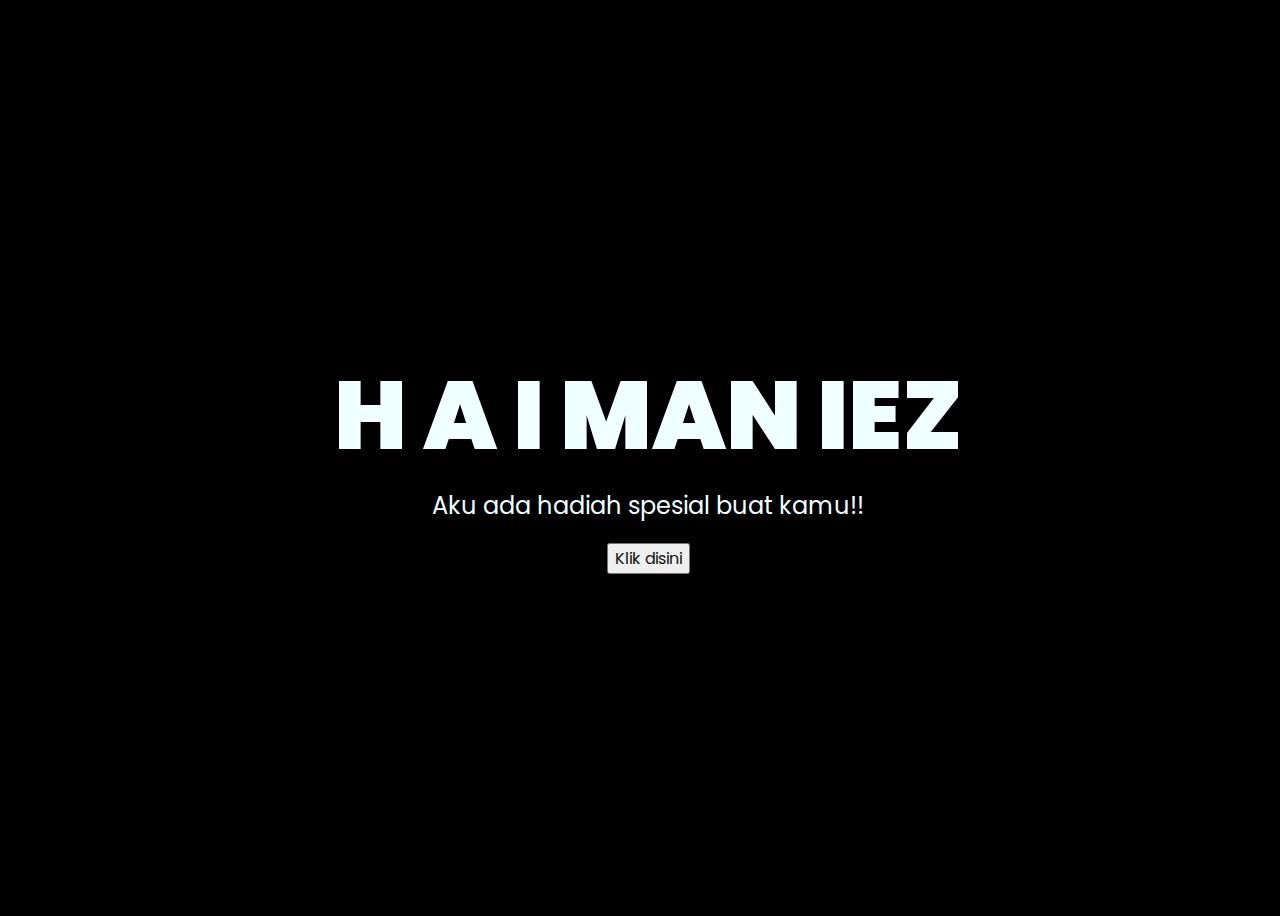
<file: index.html>
<!DOCTYPE html>
<html lang="en">
<head>
    <meta charset="UTF-8">
    <meta http-equiv="X-UA-Compatible" content="IE=edge">
    <meta name="viewport" content="width=device-width, initial-scale=1.0">
    <link rel="stylesheet" href="css/style.css">
    <link rel="icon" href="img/flowers.png" type="image/x-icon">
    <title>Ada sesuatu untuk kamu</title>
    <meta property="og:description" name="og:description" content="Coba deh buka ini, semoga kamu suka apa yang ada di dalam isinya...">
</head>
<body>
    <div class="greetings">
    <!-- silahkan menambah kata sesuai keinginan dengan <span>text...</span -->
        <span>H</span>
        <span>A</span>
        <span>I</span>
        <span>MAN</span>
        <span>IEZ</span>
    </div>
    <div class="description">
        <span>Aku ada hadiah spesial buat kamu!!</span>
    </div>
    <div class="button">
        <button>
            <a href="flower.html">Klik disini</a>
        </button>
    </div>
</body>
</html>
</file>
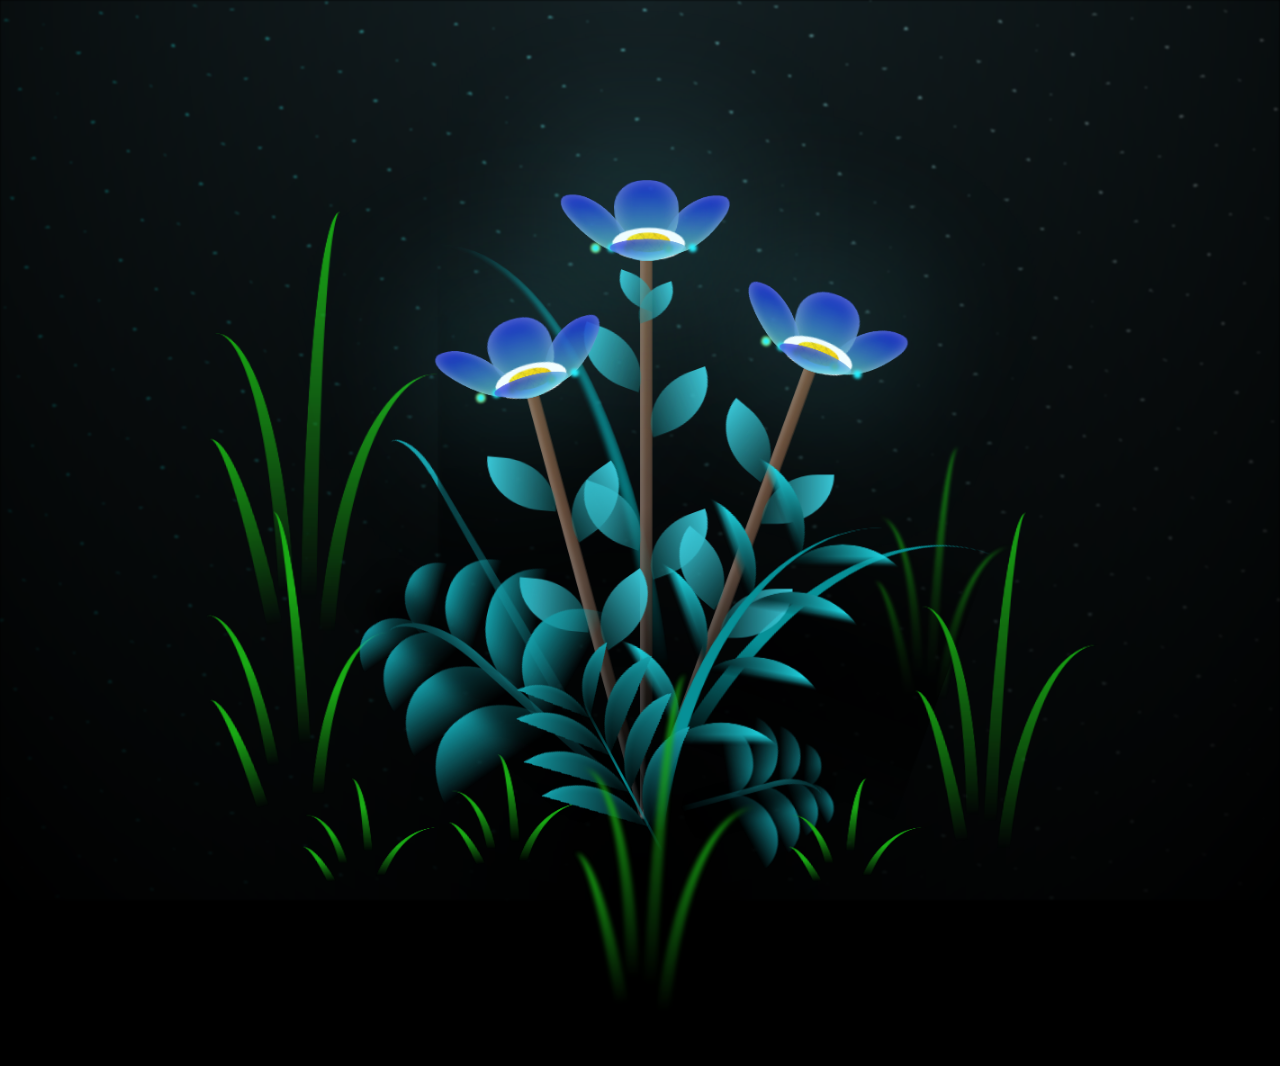
<file: flower.html>
<!DOCTYPE html>
<html lang="en">
<head>
    <meta charset="UTF-8">
    <meta http-equiv="X-UA-Compatible" content="IE=edge">
    <meta name="viewport" content="width=device-width, initial-scale=1.0">
    <link rel="stylesheet" href="css/main.css">
    <link rel="icon" href="img/flowers.png" type="image/x-icon">
    <title>Bunga</title>
    <iframe src="../audio/lagu.mp3" hidden="hidden" allow="autoplay"; encrypt-media></iframe>
</head>
<body class="container">
  <!-- Pembuat code: https://codepen.io/mdusmanansari/pen/BamepLe -->
    <div class="night"></div>
    <div class="flowers">
      <div class="flower flower--1">
        <div class="flower__leafs flower__leafs--1">
          <div class="flower__leaf flower__leaf--1"></div>
          <div class="flower__leaf flower__leaf--2"></div>
          <div class="flower__leaf flower__leaf--3"></div>
          <div class="flower__leaf flower__leaf--4"></div>
          <div class="flower__white-circle"></div>
  
          <div class="flower__light flower__light--1"></div>
          <div class="flower__light flower__light--2"></div>
          <div class="flower__light flower__light--3"></div>
          <div class="flower__light flower__light--4"></div>
          <div class="flower__light flower__light--5"></div>
          <div class="flower__light flower__light--6"></div>
          <div class="flower__light flower__light--7"></div>
          <div class="flower__light flower__light--8"></div>
  
        </div>
        <div class="flower__line">
          <div class="flower__line__leaf flower__line__leaf--1"></div>
          <div class="flower__line__leaf flower__line__leaf--2"></div>
          <div class="flower__line__leaf flower__line__leaf--3"></div>
          <div class="flower__line__leaf flower__line__leaf--4"></div>
          <div class="flower__line__leaf flower__line__leaf--5"></div>
          <div class="flower__line__leaf flower__line__leaf--6"></div>
        </div>
      </div>
  
      <div class="flower flower--2">
        <div class="flower__leafs flower__leafs--2">
          <div class="flower__leaf flower__leaf--1"></div>
          <div class="flower__leaf flower__leaf--2"></div>
          <div class="flower__leaf flower__leaf--3"></div>
          <div class="flower__leaf flower__leaf--4"></div>
          <div class="flower__white-circle"></div>
  
          <div class="flower__light flower__light--1"></div>
          <div class="flower__light flower__light--2"></div>
          <div class="flower__light flower__light--3"></div>
          <div class="flower__light flower__light--4"></div>
          <div class="flower__light flower__light--5"></div>
          <div class="flower__light flower__light--6"></div>
          <div class="flower__light flower__light--7"></div>
          <div class="flower__light flower__light--8"></div>
  
        </div>
        <div class="flower__line">
          <div class="flower__line__leaf flower__line__leaf--1"></div>
          <div class="flower__line__leaf flower__line__leaf--2"></div>
          <div class="flower__line__leaf flower__line__leaf--3"></div>
          <div class="flower__line__leaf flower__line__leaf--4"></div>
        </div>
      </div>
  
      <div class="flower flower--3">
        <div class="flower__leafs flower__leafs--3">
          <div class="flower__leaf flower__leaf--1"></div>
          <div class="flower__leaf flower__leaf--2"></div>
          <div class="flower__leaf flower__leaf--3"></div>
          <div class="flower__leaf flower__leaf--4"></div>
          <div class="flower__white-circle"></div>
  
          <div class="flower__light flower__light--1"></div>
          <div class="flower__light flower__light--2"></div>
          <div class="flower__light flower__light--3"></div>
          <div class="flower__light flower__light--4"></div>
          <div class="flower__light flower__light--5"></div>
          <div class="flower__light flower__light--6"></div>
          <div class="flower__light flower__light--7"></div>
          <div class="flower__light flower__light--8"></div>
  
        </div>
        <div class="flower__line">
          <div class="flower__line__leaf flower__line__leaf--1"></div>
          <div class="flower__line__leaf flower__line__leaf--2"></div>
          <div class="flower__line__leaf flower__line__leaf--3"></div>
          <div class="flower__line__leaf flower__line__leaf--4"></div>
        </div>
      </div>
  
      <div class="grow-ans" style="--d:1.2s">
        <div class="flower__g-long">
          <div class="flower__g-long__top"></div>
          <div class="flower__g-long__bottom"></div>
        </div>
      </div>
  
      <div class="growing-grass">
        <div class="flower__grass flower__grass--1">
          <div class="flower__grass--top"></div>
          <div class="flower__grass--bottom"></div>
          <div class="flower__grass__leaf flower__grass__leaf--1"></div>
          <div class="flower__grass__leaf flower__grass__leaf--2"></div>
          <div class="flower__grass__leaf flower__grass__leaf--3"></div>
          <div class="flower__grass__leaf flower__grass__leaf--4"></div>
          <div class="flower__grass__leaf flower__grass__leaf--5"></div>
          <div class="flower__grass__leaf flower__grass__leaf--6"></div>
          <div class="flower__grass__leaf flower__grass__leaf--7"></div>
          <div class="flower__grass__leaf flower__grass__leaf--8"></div>
          <div class="flower__grass__overlay"></div>
        </div>
      </div>
  
      <div class="growing-grass">
        <div class="flower__grass flower__grass--2">
          <div class="flower__grass--top"></div>
          <div class="flower__grass--bottom"></div>
          <div class="flower__grass__leaf flower__grass__leaf--1"></div>
          <div class="flower__grass__leaf flower__grass__leaf--2"></div>
          <div class="flower__grass__leaf flower__grass__leaf--3"></div>
          <div class="flower__grass__leaf flower__grass__leaf--4"></div>
          <div class="flower__grass__leaf flower__grass__leaf--5"></div>
          <div class="flower__grass__leaf flower__grass__leaf--6"></div>
          <div class="flower__grass__leaf flower__grass__leaf--7"></div>
          <div class="flower__grass__leaf flower__grass__leaf--8"></div>
          <div class="flower__grass__overlay"></div>
        </div>
      </div>
  
      <div class="grow-ans" style="--d:2.4s">
        <div class="flower__g-right flower__g-right--1">
          <div class="leaf"></div>
        </div>
      </div>
  
      <div class="grow-ans" style="--d:2.8s">
        <div class="flower__g-right flower__g-right--2">
          <div class="leaf"></div>
        </div>
      </div>
  
      <div class="grow-ans" style="--d:2.8s">
        <div class="flower__g-front">
          <div class="flower__g-front__leaf-wrapper flower__g-front__leaf-wrapper--1">
            <div class="flower__g-front__leaf"></div>
          </div>
          <div class="flower__g-front__leaf-wrapper flower__g-front__leaf-wrapper--2">
            <div class="flower__g-front__leaf"></div>
          </div>
          <div class="flower__g-front__leaf-wrapper flower__g-front__leaf-wrapper--3">
            <div class="flower__g-front__leaf"></div>
          </div>
          <div class="flower__g-front__leaf-wrapper flower__g-front__leaf-wrapper--4">
            <div class="flower__g-front__leaf"></div>
          </div>
          <div class="flower__g-front__leaf-wrapper flower__g-front__leaf-wrapper--5">
            <div class="flower__g-front__leaf"></div>
          </div>
          <div class="flower__g-front__leaf-wrapper flower__g-front__leaf-wrapper--6">
            <div class="flower__g-front__leaf"></div>
          </div>
          <div class="flower__g-front__leaf-wrapper flower__g-front__leaf-wrapper--7">
            <div class="flower__g-front__leaf"></div>
          </div>
          <div class="flower__g-front__leaf-wrapper flower__g-front__leaf-wrapper--8">
            <div class="flower__g-front__leaf"></div>
          </div>
          <div class="flower__g-front__line"></div>
        </div>
      </div>
  
      <div class="grow-ans" style="--d:3.2s">
        <div class="flower__g-fr">
          <div class="leaf"></div>
          <div class="flower__g-fr__leaf flower__g-fr__leaf--1"></div>
          <div class="flower__g-fr__leaf flower__g-fr__leaf--2"></div>
          <div class="flower__g-fr__leaf flower__g-fr__leaf--3"></div>
          <div class="flower__g-fr__leaf flower__g-fr__leaf--4"></div>
          <div class="flower__g-fr__leaf flower__g-fr__leaf--5"></div>
          <div class="flower__g-fr__leaf flower__g-fr__leaf--6"></div>
          <div class="flower__g-fr__leaf flower__g-fr__leaf--7"></div>
          <div class="flower__g-fr__leaf flower__g-fr__leaf--8"></div>
        </div>
      </div>
  
      <div class="long-g long-g--0">
        <div class="grow-ans" style="--d:3s">
          <div class="leaf leaf--0"></div>
        </div>
        <div class="grow-ans" style="--d:2.2s">
          <div class="leaf leaf--1"></div>
        </div>
        <div class="grow-ans" style="--d:3.4s">
          <div class="leaf leaf--2"></div>
        </div>
        <div class="grow-ans" style="--d:3.6s">
          <div class="leaf leaf--3"></div>
        </div>
      </div>
  
      <div class="long-g long-g--1">
        <div class="grow-ans" style="--d:3.6s">
          <div class="leaf leaf--0"></div>
        </div>
        <div class="grow-ans" style="--d:3.8s">
          <div class="leaf leaf--1"></div>
        </div>
        <div class="grow-ans" style="--d:4s">
          <div class="leaf leaf--2"></div>
        </div>
        <div class="grow-ans" style="--d:4.2s">
          <div class="leaf leaf--3"></div>
        </div>
      </div>
  
      <div class="long-g long-g--2">
        <div class="grow-ans" style="--d:4s">
          <div class="leaf leaf--0"></div>
        </div>
        <div class="grow-ans" style="--d:4.2s">
          <div class="leaf leaf--1"></div>
        </div>
        <div class="grow-ans" style="--d:4.4s">
          <div class="leaf leaf--2"></div>
        </div>
        <div class="grow-ans" style="--d:4.6s">
          <div class="leaf leaf--3"></div>
        </div>
      </div>
  
      <div class="long-g long-g--3">
        <div class="grow-ans" style="--d:4s">
          <div class="leaf leaf--0"></div>
        </div>
        <div class="grow-ans" style="--d:4.2s">
          <div class="leaf leaf--1"></div>
        </div>
        <div class="grow-ans" style="--d:3s">
          <div class="leaf leaf--2"></div>
        </div>
        <div class="grow-ans" style="--d:3.6s">
          <div class="leaf leaf--3"></div>
        </div>
      </div>
  
      <div class="long-g long-g--4">
        <div class="grow-ans" style="--d:4s">
          <div class="leaf leaf--0"></div>
        </div>
        <div class="grow-ans" style="--d:4.2s">
          <div class="leaf leaf--1"></div>
        </div>
        <div class="grow-ans" style="--d:3s">
          <div class="leaf leaf--2"></div>
        </div>
        <div class="grow-ans" style="--d:3.6s">
          <div class="leaf leaf--3"></div>
        </div>
      </div>
  
      <div class="long-g long-g--5">
        <div class="grow-ans" style="--d:4s">
          <div class="leaf leaf--0"></div>
        </div>
        <div class="grow-ans" style="--d:4.2s">
          <div class="leaf leaf--1"></div>
        </div>
        <div class="grow-ans" style="--d:3s">
          <div class="leaf leaf--2"></div>
        </div>
        <div class="grow-ans" style="--d:3.6s">
          <div class="leaf leaf--3"></div>
        </div>
      </div>
  
      <div class="long-g long-g--6">
        <div class="grow-ans" style="--d:4.2s">
          <div class="leaf leaf--0"></div>
        </div>
        <div class="grow-ans" style="--d:4.4s">
          <div class="leaf leaf--1"></div>
        </div>
        <div class="grow-ans" style="--d:4.6s">
          <div class="leaf leaf--2"></div>
        </div>
        <div class="grow-ans" style="--d:4.8s">
          <div class="leaf leaf--3"></div>
        </div>
      </div>
  
      <div class="long-g long-g--7">
        <div class="grow-ans" style="--d:3s">
          <div class="leaf leaf--0"></div>
        </div>
        <div class="grow-ans" style="--d:3.2s">
          <div class="leaf leaf--1"></div>
        </div>
        <div class="grow-ans" style="--d:3.5s">
          <div class="leaf leaf--2"></div>
        </div>
        <div class="grow-ans" style="--d:3.6s">
          <div class="leaf leaf--3"></div>
        </div>
      </div>
    </div>
    <script src="main.js"></script>
  </body>
</html>
</file>
<file: css/style.css>
@import url('https://fonts.googleapis.com/css2?family=Poppins:ital,wght@0,500;1,900&display=swap');
*{
    font-family: 'Poppins',cursive;
}
body{
    color: azure;
    width: 100%;
    height: 100vh;
    display: flex;
    flex-direction: column;
    align-items: center;
    justify-content: center;
    background-color: black;
}
.greetings{
    font-size: 6rem;
    font-weight: 900;
}
.greetings > span{
    animation: glow 2.5s ease-in-out infinite;
}
@keyframes glow{
    0%, 100%{
        color: #fff;
        text-shadow: 0 0 12px #39c6d6, 0 0 50px #39c6d6, 0 0 100px #39c6d6;
    }
    10%, 90%{
        color: #111;
        text-shadow: none;
    }
}
.greetings > span:nth-child(2){
    animation-delay: .2s ;
}
.greetings > span:nth-child(3){
    animation-delay: .4s ;
}
.greetings > span:nth-child(4){
    animation-delay: .6s;
}
.greetings > span:nth-child(5){
    animation-delay: .8s;
}

.description{
    font-size: 1.5rem;
    margin-bottom: 20px;
}

.button a{
    text-decoration: none;
    font-size: 1rem;
    color: #111;
}

@media screen and (max-width:574px){
    .greetings{
        display: block;
        font-size: 3rem;
        font-weight: 500;
        text-align: center;
    }
    .description{
        font-size: 1rem;
    }
    
    .button a{
        font-size: .5rem;
    }
}
</file>
<file: css/main.css>
*,
*::after,
*::before {
  padding: 0;
  margin: 0;
  box-sizing: border-box;
}

:root {
  --dark-color: #000;
}

body {
  display: flex;
  align-items: flex-end;
  justify-content: center;
  min-height: 100vh;
  background-color: var(--dark-color);
  overflow: hidden;
  perspective: 1000px;
}

.night {
  position: fixed;
  left: 50%;
  top: 0;
  transform: translateX(-50%);
  width: 100%;
  height: 100%;
  filter: blur(0.1vmin);
  background-image: radial-gradient(ellipse at top, transparent 0%, var(--dark-color)), radial-gradient(ellipse at bottom, var(--dark-color), rgba(145, 233, 255, 0.2)), repeating-linear-gradient(220deg, rgb(0, 0, 0) 0px, rgb(0, 0, 0) 19px, transparent 19px, transparent 22px), repeating-linear-gradient(189deg, rgb(0, 0, 0) 0px, rgb(0, 0, 0) 19px, transparent 19px, transparent 22px), repeating-linear-gradient(148deg, rgb(0, 0, 0) 0px, rgb(0, 0, 0) 19px, transparent 19px, transparent 22px), linear-gradient(90deg, rgb(0, 255, 250), rgb(240, 240, 240));
}

.flowers {
  position: relative;
  transform: scale(0.9);
}

.flower {
  position: absolute;
  bottom: 10vmin;
  transform-origin: bottom center;
  z-index: 10;
  --fl-speed: 0.8s;
}
.flower--1 {
  -webkit-animation: moving-flower-1 4s linear infinite;
          animation: moving-flower-1 4s linear infinite;
}
.flower--1 .flower__line {
  height: 70vmin;
  -webkit-animation-delay: 0.3s;
          animation-delay: 0.3s;
}
.flower--1 .flower__line__leaf--1 {
  -webkit-animation: blooming-leaf-right var(--fl-speed) 1.6s backwards;
          animation: blooming-leaf-right var(--fl-speed) 1.6s backwards;
}
.flower--1 .flower__line__leaf--2 {
  -webkit-animation: blooming-leaf-right var(--fl-speed) 1.4s backwards;
          animation: blooming-leaf-right var(--fl-speed) 1.4s backwards;
}
.flower--1 .flower__line__leaf--3 {
  -webkit-animation: blooming-leaf-left var(--fl-speed) 1.2s backwards;
          animation: blooming-leaf-left var(--fl-speed) 1.2s backwards;
}
.flower--1 .flower__line__leaf--4 {
  -webkit-animation: blooming-leaf-left var(--fl-speed) 1s backwards;
          animation: blooming-leaf-left var(--fl-speed) 1s backwards;
}
.flower--1 .flower__line__leaf--5 {
  -webkit-animation: blooming-leaf-right var(--fl-speed) 1.8s backwards;
          animation: blooming-leaf-right var(--fl-speed) 1.8s backwards;
}
.flower--1 .flower__line__leaf--6 {
  -webkit-animation: blooming-leaf-left var(--fl-speed) 2s backwards;
          animation: blooming-leaf-left var(--fl-speed) 2s backwards;
}
.flower--2 {
  left: 50%;
  transform: rotate(20deg);
  -webkit-animation: moving-flower-2 4s linear infinite;
          animation: moving-flower-2 4s linear infinite;
}
.flower--2 .flower__line {
  height: 60vmin;
  -webkit-animation-delay: 0.6s;
          animation-delay: 0.6s;
}
.flower--2 .flower__line__leaf--1 {
  -webkit-animation: blooming-leaf-right var(--fl-speed) 1.9s backwards;
          animation: blooming-leaf-right var(--fl-speed) 1.9s backwards;
}
.flower--2 .flower__line__leaf--2 {
  -webkit-animation: blooming-leaf-right var(--fl-speed) 1.7s backwards;
          animation: blooming-leaf-right var(--fl-speed) 1.7s backwards;
}
.flower--2 .flower__line__leaf--3 {
  -webkit-animation: blooming-leaf-left var(--fl-speed) 1.5s backwards;
          animation: blooming-leaf-left var(--fl-speed) 1.5s backwards;
}
.flower--2 .flower__line__leaf--4 {
  -webkit-animation: blooming-leaf-left var(--fl-speed) 1.3s backwards;
          animation: blooming-leaf-left var(--fl-speed) 1.3s backwards;
}
.flower--3 {
  left: 50%;
  transform: rotate(-15deg);
  -webkit-animation: moving-flower-3 4s linear infinite;
          animation: moving-flower-3 4s linear infinite;
}
.flower--3 .flower__line {
  -webkit-animation-delay: 0.9s;
          animation-delay: 0.9s;
}
.flower--3 .flower__line__leaf--1 {
  -webkit-animation: blooming-leaf-right var(--fl-speed) 2.5s backwards;
          animation: blooming-leaf-right var(--fl-speed) 2.5s backwards;
}
.flower--3 .flower__line__leaf--2 {
  -webkit-animation: blooming-leaf-right var(--fl-speed) 2.3s backwards;
          animation: blooming-leaf-right var(--fl-speed) 2.3s backwards;
}
.flower--3 .flower__line__leaf--3 {
  -webkit-animation: blooming-leaf-left var(--fl-speed) 2.1s backwards;
          animation: blooming-leaf-left var(--fl-speed) 2.1s backwards;
}
.flower--3 .flower__line__leaf--4 {
  -webkit-animation: blooming-leaf-left var(--fl-speed) 1.9s backwards;
          animation: blooming-leaf-left var(--fl-speed) 1.9s backwards;
}
.flower__leafs {
  position: relative;
  -webkit-animation: blooming-flower 2s backwards;
          animation: blooming-flower 2s backwards;
}
.flower__leafs--1 {
  -webkit-animation-delay: 1.1s;
          animation-delay: 1.1s;
}
.flower__leafs--2 {
  -webkit-animation-delay: 1.4s;
          animation-delay: 1.4s;
}
.flower__leafs--3 {
  -webkit-animation-delay: 1.7s;
          animation-delay: 1.7s;
}
.flower__leafs::after {
  content: "";
  position: absolute;
  left: 0;
  top: 0;
  transform: translate(-50%, -100%);
  width: 8vmin;
  height: 8vmin;
  background-color: #6bf0ff;
  filter: blur(10vmin);
}
.flower__leaf {
  position: absolute;
  bottom: 0;
  left: 50%;
  width: 8vmin;
  height: 11vmin;
  border-radius: 51% 49% 47% 53%/44% 45% 55% 69%;
  background-color: #a7ffee;
  background-image: linear-gradient(to top, #54b8aa, #0a18d1);
  transform-origin: bottom center;
  opacity: 0.9;
  box-shadow: inset 0 0 2vmin rgba(255, 255, 255, 0.5);
}
.flower__leaf--1 {
  transform: translate(-10%, 1%) rotateY(40deg) rotateX(-50deg);
}
.flower__leaf--2 {
  transform: translate(-50%, -4%) rotateX(40deg);
}
.flower__leaf--3 {
  transform: translate(-90%, 0%) rotateY(45deg) rotateX(50deg);
}
.flower__leaf--4 {
  width: 8vmin;
  height: 8vmin;
  transform-origin: bottom left;
  border-radius: 4vmin 10vmin 4vmin 4vmin;
  transform: translate(0%, 18%) rotateX(70deg) rotate(-43deg);
  background-image: linear-gradient(to top, #39c6d6, #0a18d1);
  z-index: 1;
  opacity: 0.8;
}
.flower__white-circle {
  position: absolute;
  left: -3.5vmin;
  top: -3vmin;
  width: 9vmin;
  height: 4vmin;
  border-radius: 50%;
  background-color: #fff;
}
.flower__white-circle::after {
  content: "";
  position: absolute;
  left: 50%;
  top: 45%;
  transform: translate(-50%, -50%);
  width: 60%;
  height: 60%;
  border-radius: inherit;
  background-image: repeating-linear-gradient(135deg, rgba(0, 0, 0, 0.03) 0px, rgba(0, 0, 0, 0.03) 1px, transparent 1px, transparent 12px), repeating-linear-gradient(45deg, rgba(0, 0, 0, 0.03) 0px, rgba(0, 0, 0, 0.03) 1px, transparent 1px, transparent 12px), repeating-linear-gradient(67.5deg, rgba(0, 0, 0, 0.03) 0px, rgba(0, 0, 0, 0.03) 1px, transparent 1px, transparent 12px), repeating-linear-gradient(135deg, rgba(0, 0, 0, 0.03) 0px, rgba(0, 0, 0, 0.03) 1px, transparent 1px, transparent 12px), repeating-linear-gradient(45deg, rgba(0, 0, 0, 0.03) 0px, rgba(0, 0, 0, 0.03) 1px, transparent 1px, transparent 12px), repeating-linear-gradient(112.5deg, rgba(0, 0, 0, 0.03) 0px, rgba(0, 0, 0, 0.03) 1px, transparent 1px, transparent 12px), repeating-linear-gradient(112.5deg, rgba(0, 0, 0, 0.03) 0px, rgba(0, 0, 0, 0.03) 1px, transparent 1px, transparent 12px), repeating-linear-gradient(45deg, rgba(0, 0, 0, 0.03) 0px, rgba(0, 0, 0, 0.03) 1px, transparent 1px, transparent 12px), repeating-linear-gradient(22.5deg, rgba(0, 0, 0, 0.03) 0px, rgba(0, 0, 0, 0.03) 1px, transparent 1px, transparent 12px), repeating-linear-gradient(45deg, rgba(0, 0, 0, 0.03) 0px, rgba(0, 0, 0, 0.03) 1px, transparent 1px, transparent 12px), repeating-linear-gradient(22.5deg, rgba(0, 0, 0, 0.03) 0px, rgba(0, 0, 0, 0.03) 1px, transparent 1px, transparent 12px), repeating-linear-gradient(135deg, rgba(0, 0, 0, 0.03) 0px, rgba(0, 0, 0, 0.03) 1px, transparent 1px, transparent 12px), repeating-linear-gradient(157.5deg, rgba(0, 0, 0, 0.03) 0px, rgba(0, 0, 0, 0.03) 1px, transparent 1px, transparent 12px), repeating-linear-gradient(67.5deg, rgba(0, 0, 0, 0.03) 0px, rgba(0, 0, 0, 0.03) 1px, transparent 1px, transparent 12px), repeating-linear-gradient(67.5deg, rgba(0, 0, 0, 0.03) 0px, rgba(0, 0, 0, 0.03) 1px, transparent 1px, transparent 12px), linear-gradient(90deg, rgb(255, 235, 18), rgb(255, 206, 0));
}
.flower__line {
  height: 55vmin;
  width: 1.5vmin;
  background-image: linear-gradient(to left, rgba(0, 0, 0, 0.2), transparent, rgba(255, 255, 255, 0.2)), linear-gradient(to top, transparent 10%, #5c493d, #754c31);
  box-shadow: inset 0 0 2px rgba(0, 0, 0, 0.5);
  -webkit-animation: grow-flower-tree 4s backwards;
          animation: grow-flower-tree 4s backwards;
}
.flower__line__leaf {
  --w: 7vmin;
  --h: calc(var(--w) + 2vmin);
  position: absolute;
  top: 20%;
  left: 90%;
  width: var(--w);
  height: var(--h);
  border-top-right-radius: var(--h);
  border-bottom-left-radius: var(--h);
  background-image: linear-gradient(to top, rgba(20, 117, 122, 0.4), #39c6d6);
}
.flower__line__leaf--1 {
  transform: rotate(70deg) rotateY(30deg);
}
.flower__line__leaf--2 {
  top: 45%;
  transform: rotate(70deg) rotateY(30deg);
}
.flower__line__leaf--3, .flower__line__leaf--4, .flower__line__leaf--6 {
  border-top-right-radius: 0;
  border-bottom-left-radius: 0;
  border-top-left-radius: var(--h);
  border-bottom-right-radius: var(--h);
  left: -460%;
  top: 12%;
  transform: rotate(-70deg) rotateY(30deg);
}
.flower__line__leaf--4 {
  top: 40%;
}
.flower__line__leaf--5 {
  top: 0;
  transform-origin: left;
  transform: rotate(70deg) rotateY(30deg) scale(0.6);
}
.flower__line__leaf--6 {
  top: -2%;
  left: -450%;
  transform-origin: right;
  transform: rotate(-70deg) rotateY(30deg) scale(0.6);
}
.flower__light {
  position: absolute;
  bottom: 0vmin;
  width: 1vmin;
  height: 1vmin;
  background-color: rgb(255, 251, 0);
  border-radius: 50%;
  filter: blur(0.2vmin);
  -webkit-animation: light-ans 4s linear infinite backwards;
          animation: light-ans 4s linear infinite backwards;
}
.flower__light:nth-child(odd) {
  background-color: #23f0ff;
}
.flower__light--1 {
  left: -2vmin;
  -webkit-animation-delay: 1s;
          animation-delay: 1s;
}
.flower__light--2 {
  left: 3vmin;
  -webkit-animation-delay: 0.5s;
          animation-delay: 0.5s;
}
.flower__light--3 {
  left: -6vmin;
  -webkit-animation-delay: 0.3s;
          animation-delay: 0.3s;
}
.flower__light--4 {
  left: 6vmin;
  -webkit-animation-delay: 0.9s;
          animation-delay: 0.9s;
}
.flower__light--5 {
  left: -1vmin;
  -webkit-animation-delay: 1.5s;
          animation-delay: 1.5s;
}
.flower__light--6 {
  left: -4vmin;
  -webkit-animation-delay: 3s;
          animation-delay: 3s;
}
.flower__light--7 {
  left: 3vmin;
  -webkit-animation-delay: 2s;
          animation-delay: 2s;
}
.flower__light--8 {
  left: -6vmin;
  -webkit-animation-delay: 3.5s;
          animation-delay: 3.5s;
}
.flower__grass {
  --c: #159faa;
  --line-w: 1.5vmin;
  position: absolute;
  bottom: 12vmin;
  left: -7vmin;
  display: flex;
  flex-direction: column;
  align-items: flex-end;
  z-index: 20;
  transform-origin: bottom center;
  transform: rotate(-48deg) rotateY(40deg);
}
.flower__grass--1 {
  -webkit-animation: moving-grass 2s linear infinite;
          animation: moving-grass 2s linear infinite;
}
.flower__grass--2 {
  left: 2vmin;
  bottom: 10vmin;
  transform: scale(0.5) rotate(75deg) rotateX(10deg) rotateY(-200deg);
  opacity: 0.8;
  z-index: 0;
  -webkit-animation: moving-grass--2 1.5s linear infinite;
          animation: moving-grass--2 1.5s linear infinite;
}
.flower__grass--top {
  width: 7vmin;
  height: 10vmin;
  border-top-right-radius: 100%;
  border-right: var(--line-w) solid var(--c);
  transform-origin: bottom center;
  transform: rotate(-2deg);
}
.flower__grass--bottom {
  margin-top: -2px;
  width: var(--line-w);
  height: 25vmin;
  background-image: linear-gradient(to top, transparent, var(--c));
}
.flower__grass__leaf {
  --size: 10vmin;
  position: absolute;
  width: calc(var(--size) * 2.1);
  height: var(--size);
  border-top-left-radius: var(--size);
  border-top-right-radius: var(--size);
  background-image: linear-gradient(to top, transparent, transparent 30%, var(--c));
  z-index: 100;
}
.flower__grass__leaf--1 {
  top: -6%;
  left: 30%;
  --size: 6vmin;
  transform: rotate(-20deg);
  -webkit-animation: growing-grass-ans--1 2s 2.6s backwards;
          animation: growing-grass-ans--1 2s 2.6s backwards;
}
@-webkit-keyframes growing-grass-ans--1 {
  0% {
    transform-origin: bottom left;
    transform: rotate(-20deg) scale(0);
  }
}
@keyframes growing-grass-ans--1 {
  0% {
    transform-origin: bottom left;
    transform: rotate(-20deg) scale(0);
  }
}
.flower__grass__leaf--2 {
  top: -5%;
  left: -110%;
  --size: 6vmin;
  transform: rotate(10deg);
  -webkit-animation: growing-grass-ans--2 2s 2.4s linear backwards;
          animation: growing-grass-ans--2 2s 2.4s linear backwards;
}
@-webkit-keyframes growing-grass-ans--2 {
  0% {
    transform-origin: bottom right;
    transform: rotate(10deg) scale(0);
  }
}
@keyframes growing-grass-ans--2 {
  0% {
    transform-origin: bottom right;
    transform: rotate(10deg) scale(0);
  }
}
.flower__grass__leaf--3 {
  top: 5%;
  left: 60%;
  --size: 8vmin;
  transform: rotate(-18deg) rotateX(-20deg);
  -webkit-animation: growing-grass-ans--3 2s 2.2s linear backwards;
          animation: growing-grass-ans--3 2s 2.2s linear backwards;
}
@-webkit-keyframes growing-grass-ans--3 {
  0% {
    transform-origin: bottom left;
    transform: rotate(-18deg) rotateX(-20deg) scale(0);
  }
}
@keyframes growing-grass-ans--3 {
  0% {
    transform-origin: bottom left;
    transform: rotate(-18deg) rotateX(-20deg) scale(0);
  }
}
.flower__grass__leaf--4 {
  top: 6%;
  left: -135%;
  --size: 8vmin;
  transform: rotate(2deg);
  -webkit-animation: growing-grass-ans--4 2s 2s linear backwards;
          animation: growing-grass-ans--4 2s 2s linear backwards;
}
@-webkit-keyframes growing-grass-ans--4 {
  0% {
    transform-origin: bottom right;
    transform: rotate(2deg) scale(0);
  }
}
@keyframes growing-grass-ans--4 {
  0% {
    transform-origin: bottom right;
    transform: rotate(2deg) scale(0);
  }
}
.flower__grass__leaf--5 {
  top: 20%;
  left: 60%;
  --size: 10vmin;
  transform: rotate(-24deg) rotateX(-20deg);
  -webkit-animation: growing-grass-ans--5 2s 1.8s linear backwards;
          animation: growing-grass-ans--5 2s 1.8s linear backwards;
}
@-webkit-keyframes growing-grass-ans--5 {
  0% {
    transform-origin: bottom left;
    transform: rotate(-24deg) rotateX(-20deg) scale(0);
  }
}
@keyframes growing-grass-ans--5 {
  0% {
    transform-origin: bottom left;
    transform: rotate(-24deg) rotateX(-20deg) scale(0);
  }
}
.flower__grass__leaf--6 {
  top: 22%;
  left: -180%;
  --size: 10vmin;
  transform: rotate(10deg);
  -webkit-animation: growing-grass-ans--6 2s 1.6s linear backwards;
          animation: growing-grass-ans--6 2s 1.6s linear backwards;
}
@-webkit-keyframes growing-grass-ans--6 {
  0% {
    transform-origin: bottom right;
    transform: rotate(10deg) scale(0);
  }
}
@keyframes growing-grass-ans--6 {
  0% {
    transform-origin: bottom right;
    transform: rotate(10deg) scale(0);
  }
}
.flower__grass__leaf--7 {
  top: 39%;
  left: 70%;
  --size: 10vmin;
  transform: rotate(-10deg);
  -webkit-animation: growing-grass-ans--7 2s 1.4s linear backwards;
          animation: growing-grass-ans--7 2s 1.4s linear backwards;
}
@-webkit-keyframes growing-grass-ans--7 {
  0% {
    transform-origin: bottom left;
    transform: rotate(-10deg) scale(0);
  }
}
@keyframes growing-grass-ans--7 {
  0% {
    transform-origin: bottom left;
    transform: rotate(-10deg) scale(0);
  }
}
.flower__grass__leaf--8 {
  top: 40%;
  left: -215%;
  --size: 11vmin;
  transform: rotate(10deg);
  -webkit-animation: growing-grass-ans--8 2s 1.2s linear backwards;
          animation: growing-grass-ans--8 2s 1.2s linear backwards;
}
@-webkit-keyframes growing-grass-ans--8 {
  0% {
    transform-origin: bottom right;
    transform: rotate(10deg) scale(0);
  }
}
@keyframes growing-grass-ans--8 {
  0% {
    transform-origin: bottom right;
    transform: rotate(10deg) scale(0);
  }
}
.flower__grass__overlay {
  position: absolute;
  top: -10%;
  right: 0%;
  width: 100%;
  height: 100%;
  background-color: rgba(0, 0, 0, 0.6);
  filter: blur(1.5vmin);
  z-index: 100;
}
.flower__g-long {
  --w: 2vmin;
  --h: 6vmin;
  --c: #159faa;
  position: absolute;
  bottom: 10vmin;
  left: -3vmin;
  transform-origin: bottom center;
  transform: rotate(-30deg) rotateY(-20deg);
  display: flex;
  flex-direction: column;
  align-items: flex-end;
  -webkit-animation: flower-g-long-ans 3s linear infinite;
          animation: flower-g-long-ans 3s linear infinite;
}
@-webkit-keyframes flower-g-long-ans {
  0%, 100% {
    transform: rotate(-30deg) rotateY(-20deg);
  }
  50% {
    transform: rotate(-32deg) rotateY(-20deg);
  }
}
@keyframes flower-g-long-ans {
  0%, 100% {
    transform: rotate(-30deg) rotateY(-20deg);
  }
  50% {
    transform: rotate(-32deg) rotateY(-20deg);
  }
}
.flower__g-long__top {
  top: calc(var(--h) * -1);
  width: calc(var(--w) + 1vmin);
  height: var(--h);
  border-top-right-radius: 100%;
  border-right: 0.7vmin solid var(--c);
  transform: translate(-0.7vmin, 1vmin);
}
.flower__g-long__bottom {
  width: var(--w);
  height: 50vmin;
  transform-origin: bottom center;
  background-image: linear-gradient(to top, transparent 30%, var(--c));
  box-shadow: inset 0 0 2px rgba(0, 0, 0, 0.5);
  -webkit-clip-path: polygon(35% 0, 65% 1%, 100% 100%, 0% 100%);
          clip-path: polygon(35% 0, 65% 1%, 100% 100%, 0% 100%);
}
.flower__g-right {
  position: absolute;
  bottom: 6vmin;
  left: -2vmin;
  transform-origin: bottom left;
  transform: rotate(20deg);
}
.flower__g-right .leaf {
  width: 30vmin;
  height: 50vmin;
  border-top-left-radius: 100%;
  border-left: 2vmin solid #079097;
  background-image: linear-gradient(to bottom, transparent, var(--dark-color) 60%);
  -webkit-mask-image: linear-gradient(to top, transparent 30%, #079097 60%);
}
.flower__g-right--1 {
  -webkit-animation: flower-g-right-ans 2.5s linear infinite;
          animation: flower-g-right-ans 2.5s linear infinite;
}
.flower__g-right--2 {
  left: 5vmin;
  transform: rotateY(-180deg);
  -webkit-animation: flower-g-right-ans--2 3s linear infinite;
          animation: flower-g-right-ans--2 3s linear infinite;
}
.flower__g-right--2 .leaf {
  height: 75vmin;
  filter: blur(0.3vmin);
  opacity: 0.8;
}
@-webkit-keyframes flower-g-right-ans {
  0%, 100% {
    transform: rotate(20deg);
  }
  50% {
    transform: rotate(24deg) rotateX(-20deg);
  }
}
@keyframes flower-g-right-ans {
  0%, 100% {
    transform: rotate(20deg);
  }
  50% {
    transform: rotate(24deg) rotateX(-20deg);
  }
}
@-webkit-keyframes flower-g-right-ans--2 {
  0%, 100% {
    transform: rotateY(-180deg) rotate(0deg) rotateX(-20deg);
  }
  50% {
    transform: rotateY(-180deg) rotate(6deg) rotateX(-20deg);
  }
}
@keyframes flower-g-right-ans--2 {
  0%, 100% {
    transform: rotateY(-180deg) rotate(0deg) rotateX(-20deg);
  }
  50% {
    transform: rotateY(-180deg) rotate(6deg) rotateX(-20deg);
  }
}
.flower__g-front {
  position: absolute;
  bottom: 6vmin;
  left: 2.5vmin;
  z-index: 100;
  transform-origin: bottom center;
  transform: rotate(-28deg) rotateY(30deg) scale(1.04);
  -webkit-animation: flower__g-front-ans 2s linear infinite;
          animation: flower__g-front-ans 2s linear infinite;
}
@-webkit-keyframes flower__g-front-ans {
  0%, 100% {
    transform: rotate(-28deg) rotateY(30deg) scale(1.04);
  }
  50% {
    transform: rotate(-35deg) rotateY(40deg) scale(1.04);
  }
}
@keyframes flower__g-front-ans {
  0%, 100% {
    transform: rotate(-28deg) rotateY(30deg) scale(1.04);
  }
  50% {
    transform: rotate(-35deg) rotateY(40deg) scale(1.04);
  }
}
.flower__g-front__line {
  width: 0.3vmin;
  height: 20vmin;
  background-image: linear-gradient(to top, transparent, #079097, transparent 100%);
  position: relative;
}
.flower__g-front__leaf-wrapper {
  position: absolute;
  top: 0;
  left: 0;
  transform-origin: bottom left;
  transform: rotate(10deg);
}
.flower__g-front__leaf-wrapper:nth-child(even) {
  left: 0vmin;
  transform: rotateY(-180deg) rotate(5deg);
  -webkit-animation: flower__g-front__leaf-left-ans 1s ease-in backwards;
          animation: flower__g-front__leaf-left-ans 1s ease-in backwards;
}
.flower__g-front__leaf-wrapper:nth-child(odd) {
  -webkit-animation: flower__g-front__leaf-ans 1s ease-in backwards;
          animation: flower__g-front__leaf-ans 1s ease-in backwards;
}
.flower__g-front__leaf-wrapper--1 {
  top: -8vmin;
  transform: scale(0.7);
  -webkit-animation: flower__g-front__leaf-ans 1s 5.5s ease-in backwards !important;
          animation: flower__g-front__leaf-ans 1s 5.5s ease-in backwards !important;
}
.flower__g-front__leaf-wrapper--2 {
  top: -8vmin;
  transform: rotateY(-180deg) scale(0.7) !important;
  -webkit-animation: flower__g-front__leaf-left-ans-2 1s 4.6s ease-in backwards !important;
          animation: flower__g-front__leaf-left-ans-2 1s 4.6s ease-in backwards !important;
}
.flower__g-front__leaf-wrapper--3 {
  top: -3vmin;
  -webkit-animation: flower__g-front__leaf-ans 1s 4.6s ease-in backwards;
          animation: flower__g-front__leaf-ans 1s 4.6s ease-in backwards;
}
.flower__g-front__leaf-wrapper--4 {
  top: -3vmin;
  transform: rotateY(-180deg) scale(0.9) !important;
  -webkit-animation: flower__g-front__leaf-left-ans-2 1s 4.6s ease-in backwards !important;
          animation: flower__g-front__leaf-left-ans-2 1s 4.6s ease-in backwards !important;
}
@-webkit-keyframes flower__g-front__leaf-left-ans-2 {
  0% {
    transform: rotateY(-180deg) scale(0);
  }
}
@keyframes flower__g-front__leaf-left-ans-2 {
  0% {
    transform: rotateY(-180deg) scale(0);
  }
}
.flower__g-front__leaf-wrapper--5, .flower__g-front__leaf-wrapper--6 {
  top: 2vmin;
}
.flower__g-front__leaf-wrapper--7, .flower__g-front__leaf-wrapper--8 {
  top: 6.5vmin;
}
.flower__g-front__leaf-wrapper--2 {
  -webkit-animation-delay: 5.2s !important;
          animation-delay: 5.2s !important;
}
.flower__g-front__leaf-wrapper--3 {
  -webkit-animation-delay: 4.9s !important;
          animation-delay: 4.9s !important;
}
.flower__g-front__leaf-wrapper--5 {
  -webkit-animation-delay: 4.3s !important;
          animation-delay: 4.3s !important;
}
.flower__g-front__leaf-wrapper--6 {
  -webkit-animation-delay: 4.1s !important;
          animation-delay: 4.1s !important;
}
.flower__g-front__leaf-wrapper--7 {
  -webkit-animation-delay: 3.8s !important;
          animation-delay: 3.8s !important;
}
.flower__g-front__leaf-wrapper--8 {
  -webkit-animation-delay: 3.5s !important;
          animation-delay: 3.5s !important;
}
@-webkit-keyframes flower__g-front__leaf-ans {
  0% {
    transform: rotate(10deg) scale(0);
  }
}
@keyframes flower__g-front__leaf-ans {
  0% {
    transform: rotate(10deg) scale(0);
  }
}
@-webkit-keyframes flower__g-front__leaf-left-ans {
  0% {
    transform: rotateY(-180deg) rotate(5deg) scale(0);
  }
}
@keyframes flower__g-front__leaf-left-ans {
  0% {
    transform: rotateY(-180deg) rotate(5deg) scale(0);
  }
}
.flower__g-front__leaf {
  width: 10vmin;
  height: 10vmin;
  border-radius: 100% 0% 0% 100%/100% 100% 0% 0%;
  box-shadow: inset 0 2px 1vmin hsla(184deg, 97%, 58%, 0.2);
  background-image: linear-gradient(to bottom left, transparent, var(--dark-color)), linear-gradient(to bottom right, #159faa 50%, transparent 50%, transparent);
  -webkit-mask-image: linear-gradient(to bottom right, #159faa 50%, transparent 50%, transparent);
  mask-image: linear-gradient(to bottom right, #159faa 50%, transparent 50%, transparent);
}
.flower__g-fr {
  position: absolute;
  bottom: -4vmin;
  left: vmin;
  transform-origin: bottom left;
  z-index: 10;
  -webkit-animation: flower__g-fr-ans 2s linear infinite;
          animation: flower__g-fr-ans 2s linear infinite;
}
@-webkit-keyframes flower__g-fr-ans {
  0%, 100% {
    transform: rotate(2deg);
  }
  50% {
    transform: rotate(4deg);
  }
}
@keyframes flower__g-fr-ans {
  0%, 100% {
    transform: rotate(2deg);
  }
  50% {
    transform: rotate(4deg);
  }
}
.flower__g-fr .leaf {
  width: 30vmin;
  height: 50vmin;
  border-top-left-radius: 100%;
  border-left: 2vmin solid #079097;
  -webkit-mask-image: linear-gradient(to top, transparent 25%, #079097 50%);
  position: relative;
  z-index: 1;
}
.flower__g-fr__leaf {
  position: absolute;
  top: 0;
  left: 0;
  width: 10vmin;
  height: 10vmin;
  border-radius: 100% 0% 0% 100%/100% 100% 0% 0%;
  box-shadow: inset 0 2px 1vmin hsla(184deg, 97%, 58%, 0.2);
  background-image: linear-gradient(to bottom left, transparent, var(--dark-color) 98%), linear-gradient(to bottom right, #23f0ff 45%, transparent 50%, transparent);
  -webkit-mask-image: linear-gradient(135deg, #159faa 40%, transparent 50%, transparent);
}
.flower__g-fr__leaf--1 {
  left: 20vmin;
  transform: rotate(45deg);
  -webkit-animation: flower__g-fr-leaft-ans-1 0.5s 5.2s linear backwards;
          animation: flower__g-fr-leaft-ans-1 0.5s 5.2s linear backwards;
}
@-webkit-keyframes flower__g-fr-leaft-ans-1 {
  0% {
    transform-origin: left;
    transform: rotate(45deg) scale(0);
  }
}
@keyframes flower__g-fr-leaft-ans-1 {
  0% {
    transform-origin: left;
    transform: rotate(45deg) scale(0);
  }
}
.flower__g-fr__leaf--2 {
  left: 12vmin;
  top: -7vmin;
  transform: rotate(25deg) rotateY(-180deg);
  -webkit-animation: flower__g-fr-leaft-ans-6 0.5s 5s linear backwards;
          animation: flower__g-fr-leaft-ans-6 0.5s 5s linear backwards;
}
.flower__g-fr__leaf--3 {
  left: 15vmin;
  top: 6vmin;
  transform: rotate(55deg);
  -webkit-animation: flower__g-fr-leaft-ans-5 0.5s 4.8s linear backwards;
          animation: flower__g-fr-leaft-ans-5 0.5s 4.8s linear backwards;
}
.flower__g-fr__leaf--4 {
  left: 6vmin;
  top: -2vmin;
  transform: rotate(25deg) rotateY(-180deg);
  -webkit-animation: flower__g-fr-leaft-ans-6 0.5s 4.6s linear backwards;
          animation: flower__g-fr-leaft-ans-6 0.5s 4.6s linear backwards;
}
.flower__g-fr__leaf--5 {
  left: 10vmin;
  top: 14vmin;
  transform: rotate(55deg);
  -webkit-animation: flower__g-fr-leaft-ans-5 0.5s 4.4s linear backwards;
          animation: flower__g-fr-leaft-ans-5 0.5s 4.4s linear backwards;
}
@-webkit-keyframes flower__g-fr-leaft-ans-5 {
  0% {
    transform-origin: left;
    transform: rotate(55deg) scale(0);
  }
}
@keyframes flower__g-fr-leaft-ans-5 {
  0% {
    transform-origin: left;
    transform: rotate(55deg) scale(0);
  }
}
.flower__g-fr__leaf--6 {
  left: 0vmin;
  top: 6vmin;
  transform: rotate(25deg) rotateY(-180deg);
  -webkit-animation: flower__g-fr-leaft-ans-6 0.5s 4.2s linear backwards;
          animation: flower__g-fr-leaft-ans-6 0.5s 4.2s linear backwards;
}
@-webkit-keyframes flower__g-fr-leaft-ans-6 {
  0% {
    transform-origin: right;
    transform: rotate(25deg) rotateY(-180deg) scale(0);
  }
}
@keyframes flower__g-fr-leaft-ans-6 {
  0% {
    transform-origin: right;
    transform: rotate(25deg) rotateY(-180deg) scale(0);
  }
}
.flower__g-fr__leaf--7 {
  left: 5vmin;
  top: 22vmin;
  transform: rotate(45deg);
  -webkit-animation: flower__g-fr-leaft-ans-7 0.5s 4s linear backwards;
          animation: flower__g-fr-leaft-ans-7 0.5s 4s linear backwards;
}
@-webkit-keyframes flower__g-fr-leaft-ans-7 {
  0% {
    transform-origin: left;
    transform: rotate(45deg) scale(0);
  }
}
@keyframes flower__g-fr-leaft-ans-7 {
  0% {
    transform-origin: left;
    transform: rotate(45deg) scale(0);
  }
}
.flower__g-fr__leaf--8 {
  left: -4vmin;
  top: 15vmin;
  transform: rotate(15deg) rotateY(-180deg);
  -webkit-animation: flower__g-fr-leaft-ans-8 0.5s 3.8s linear backwards;
          animation: flower__g-fr-leaft-ans-8 0.5s 3.8s linear backwards;
}
@-webkit-keyframes flower__g-fr-leaft-ans-8 {
  0% {
    transform-origin: right;
    transform: rotate(15deg) rotateY(-180deg) scale(0);
  }
}
@keyframes flower__g-fr-leaft-ans-8 {
  0% {
    transform-origin: right;
    transform: rotate(15deg) rotateY(-180deg) scale(0);
  }
}

.long-g {
  position: absolute;
  bottom: 25vmin;
  left: -42vmin;
  transform-origin: bottom left;
}
.long-g--1 {
  bottom: 0vmin;
  transform: scale(0.8) rotate(-5deg);
}
.long-g--1 .leaf {
  -webkit-mask-image: linear-gradient(to top, transparent 40%, #079097 80%) !important;
}
.long-g--1 .leaf--1 {
  --w: 5vmin;
  --h: 60vmin;
  left: -2vmin;
  transform: rotate(3deg) rotateY(-180deg);
}
.long-g--2, .long-g--3 {
  bottom: -3vmin;
  left: -35vmin;
  transform-origin: center;
  transform: scale(0.6) rotateX(60deg);
}
.long-g--2 .leaf, .long-g--3 .leaf {
  -webkit-mask-image: linear-gradient(to top, transparent 50%, #079097 80%) !important;
}
.long-g--2 .leaf--1, .long-g--3 .leaf--1 {
  left: -1vmin;
  transform: rotateY(-180deg);
}
.long-g--3 {
  left: -17vmin;
  bottom: 0vmin;
}
.long-g--3 .leaf {
  -webkit-mask-image: linear-gradient(to top, transparent 40%, #079097 80%) !important;
}
.long-g--4 {
  left: 25vmin;
  bottom: -3vmin;
  transform-origin: center;
  transform: scale(0.6) rotateX(60deg);
}
.long-g--4 .leaf {
  -webkit-mask-image: linear-gradient(to top, transparent 50%, #079097 80%) !important;
}
.long-g--5 {
  left: 42vmin;
  bottom: 0vmin;
  transform: scale(0.8) rotate(2deg);
}
.long-g--6 {
  left: 0vmin;
  bottom: -20vmin;
  z-index: 100;
  filter: blur(0.3vmin);
  transform: scale(0.8) rotate(2deg);
}
.long-g--7 {
  left: 35vmin;
  bottom: 20vmin;
  z-index: -1;
  filter: blur(0.3vmin);
  transform: scale(0.6) rotate(2deg);
  opacity: 0.7;
}
.long-g .leaf {
  --w: 15vmin;
  --h: 40vmin;
  --c: #1aaa15;
  position: absolute;
  bottom: 0;
  width: var(--w);
  height: var(--h);
  border-top-left-radius: 100%;
  border-left: 2vmin solid var(--c);
  -webkit-mask-image: linear-gradient(to top, transparent 20%, var(--dark-color));
  transform-origin: bottom center;
}
.long-g .leaf--0 {
  left: 2vmin;
  -webkit-animation: leaf-ans-1 4s linear infinite;
          animation: leaf-ans-1 4s linear infinite;
}
.long-g .leaf--1 {
  --w: 5vmin;
  --h: 60vmin;
  -webkit-animation: leaf-ans-1 4s linear infinite;
          animation: leaf-ans-1 4s linear infinite;
}
.long-g .leaf--2 {
  --w: 10vmin;
  --h: 40vmin;
  left: -0.5vmin;
  bottom: 5vmin;
  transform-origin: bottom left;
  transform: rotateY(-180deg);
  -webkit-animation: leaf-ans-2 3s linear infinite;
          animation: leaf-ans-2 3s linear infinite;
}
.long-g .leaf--3 {
  --w: 5vmin;
  --h: 30vmin;
  left: -1vmin;
  bottom: 3.2vmin;
  transform-origin: bottom left;
  transform: rotate(-10deg) rotateY(-180deg);
  -webkit-animation: leaf-ans-3 3s linear infinite;
          animation: leaf-ans-3 3s linear infinite;
}

@-webkit-keyframes leaf-ans-1 {
  0%, 100% {
    transform: rotate(-5deg) scale(1);
  }
  50% {
    transform: rotate(5deg) scale(1.1);
  }
}

@keyframes leaf-ans-1 {
  0%, 100% {
    transform: rotate(-5deg) scale(1);
  }
  50% {
    transform: rotate(5deg) scale(1.1);
  }
}
@-webkit-keyframes leaf-ans-2 {
  0%, 100% {
    transform: rotateY(-180deg) rotate(5deg);
  }
  50% {
    transform: rotateY(-180deg) rotate(0deg) scale(1.1);
  }
}
@keyframes leaf-ans-2 {
  0%, 100% {
    transform: rotateY(-180deg) rotate(5deg);
  }
  50% {
    transform: rotateY(-180deg) rotate(0deg) scale(1.1);
  }
}
@-webkit-keyframes leaf-ans-3 {
  0%, 100% {
    transform: rotate(-10deg) rotateY(-180deg);
  }
  50% {
    transform: rotate(-20deg) rotateY(-180deg);
  }
}
@keyframes leaf-ans-3 {
  0%, 100% {
    transform: rotate(-10deg) rotateY(-180deg);
  }
  50% {
    transform: rotate(-20deg) rotateY(-180deg);
  }
}
.grow-ans {
  -webkit-animation: grow-ans 2s var(--d) backwards;
          animation: grow-ans 2s var(--d) backwards;
}

@-webkit-keyframes grow-ans {
  0% {
    transform: scale(0);
    opacity: 0;
  }
}

@keyframes grow-ans {
  0% {
    transform: scale(0);
    opacity: 0;
  }
}
@-webkit-keyframes light-ans {
  0% {
    opacity: 0;
    transform: translateY(0vmin);
  }
  25% {
    opacity: 1;
    transform: translateY(-5vmin) translateX(-2vmin);
  }
  50% {
    opacity: 1;
    transform: translateY(-15vmin) translateX(2vmin);
    filter: blur(0.2vmin);
  }
  75% {
    transform: translateY(-20vmin) translateX(-2vmin);
    filter: blur(0.2vmin);
  }
  100% {
    transform: translateY(-30vmin);
    opacity: 0;
    filter: blur(1vmin);
  }
}
@keyframes light-ans {
  0% {
    opacity: 0;
    transform: translateY(0vmin);
  }
  25% {
    opacity: 1;
    transform: translateY(-5vmin) translateX(-2vmin);
  }
  50% {
    opacity: 1;
    transform: translateY(-15vmin) translateX(2vmin);
    filter: blur(0.2vmin);
  }
  75% {
    transform: translateY(-20vmin) translateX(-2vmin);
    filter: blur(0.2vmin);
  }
  100% {
    transform: translateY(-30vmin);
    opacity: 0;
    filter: blur(1vmin);
  }
}
@-webkit-keyframes moving-flower-1 {
  0%, 100% {
    transform: rotate(2deg);
  }
  50% {
    transform: rotate(-2deg);
  }
}
@keyframes moving-flower-1 {
  0%, 100% {
    transform: rotate(2deg);
  }
  50% {
    transform: rotate(-2deg);
  }
}
@-webkit-keyframes moving-flower-2 {
  0%, 100% {
    transform: rotate(18deg);
  }
  50% {
    transform: rotate(14deg);
  }
}
@keyframes moving-flower-2 {
  0%, 100% {
    transform: rotate(18deg);
  }
  50% {
    transform: rotate(14deg);
  }
}
@-webkit-keyframes moving-flower-3 {
  0%, 100% {
    transform: rotate(-18deg);
  }
  50% {
    transform: rotate(-20deg) rotateY(-10deg);
  }
}
@keyframes moving-flower-3 {
  0%, 100% {
    transform: rotate(-18deg);
  }
  50% {
    transform: rotate(-20deg) rotateY(-10deg);
  }
}
@-webkit-keyframes blooming-leaf-right {
  0% {
    transform-origin: left;
    transform: rotate(70deg) rotateY(30deg) scale(0);
  }
}
@keyframes blooming-leaf-right {
  0% {
    transform-origin: left;
    transform: rotate(70deg) rotateY(30deg) scale(0);
  }
}
@-webkit-keyframes blooming-leaf-left {
  0% {
    transform-origin: right;
    transform: rotate(-70deg) rotateY(30deg) scale(0);
  }
}
@keyframes blooming-leaf-left {
  0% {
    transform-origin: right;
    transform: rotate(-70deg) rotateY(30deg) scale(0);
  }
}
@-webkit-keyframes grow-flower-tree {
  0% {
    height: 0;
    border-radius: 1vmin;
  }
}
@keyframes grow-flower-tree {
  0% {
    height: 0;
    border-radius: 1vmin;
  }
}
@-webkit-keyframes blooming-flower {
  0% {
    transform: scale(0);
  }
}
@keyframes blooming-flower {
  0% {
    transform: scale(0);
  }
}
@-webkit-keyframes moving-grass {
  0%, 100% {
    transform: rotate(-48deg) rotateY(40deg);
  }
  50% {
    transform: rotate(-50deg) rotateY(40deg);
  }
}
@keyframes moving-grass {
  0%, 100% {
    transform: rotate(-48deg) rotateY(40deg);
  }
  50% {
    transform: rotate(-50deg) rotateY(40deg);
  }
}
@-webkit-keyframes moving-grass--2 {
  0%, 100% {
    transform: scale(0.5) rotate(75deg) rotateX(10deg) rotateY(-200deg);
  }
  50% {
    transform: scale(0.5) rotate(79deg) rotateX(10deg) rotateY(-200deg);
  }
}
@keyframes moving-grass--2 {
  0%, 100% {
    transform: scale(0.5) rotate(75deg) rotateX(10deg) rotateY(-200deg);
  }
  50% {
    transform: scale(0.5) rotate(79deg) rotateX(10deg) rotateY(-200deg);
  }
}
.growing-grass {
  -webkit-animation: growing-grass-ans 1s 2s backwards;
          animation: growing-grass-ans 1s 2s backwards;
}

@-webkit-keyframes growing-grass-ans {
  0% {
    transform: scale(0);
  }
}

@keyframes growing-grass-ans {
  0% {
    transform: scale(0);
  }
}
.container * {
  -webkit-animation-play-state: paused !important;
          animation-play-state: paused !important;
}/*# sourceMappingURL=main.css.map */
</file>
